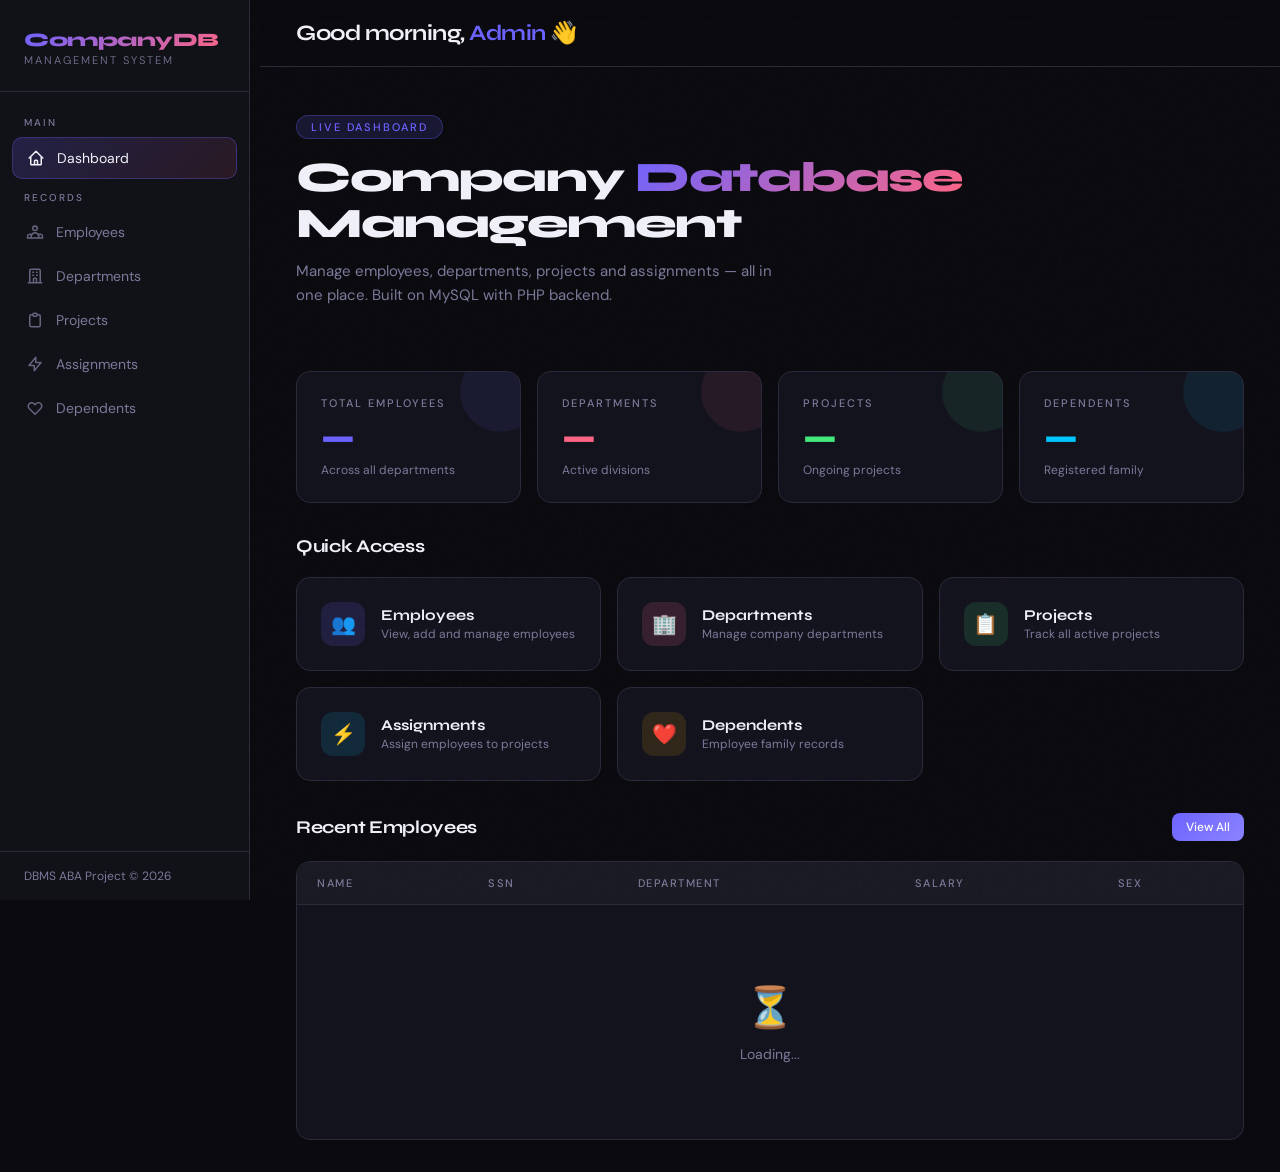
<file: index.html>
<!DOCTYPE html>
<html lang="en">
<head>
  <meta charset="UTF-8"/>
  <meta name="viewport" content="width=device-width, initial-scale=1.0"/>
  <title>CompanyDB — Dashboard</title>
  <link rel="stylesheet" href="style.css"/>
</head>
<body>

<!-- SIDEBAR -->
<aside class="sidebar">
  <div class="sidebar-logo">
    <h1>CompanyDB</h1>
    <span>Management System</span>
  </div>
  <nav class="sidebar-nav">
    <div class="nav-label">Main</div>
    <a href="index.html" class="nav-link active">
      <svg class="icon" fill="none" stroke="currentColor" viewBox="0 0 24 24"><path stroke-linecap="round" stroke-linejoin="round" stroke-width="2" d="M3 12l2-2m0 0l7-7 7 7M5 10v10a1 1 0 001 1h3m10-11l2 2m-2-2v10a1 1 0 01-1 1h-3m-6 0a1 1 0 001-1v-4a1 1 0 011-1h2a1 1 0 011 1v4a1 1 0 001 1m-6 0h6"/></svg>
      Dashboard
    </a>
    <div class="nav-label">Records</div>
    <a href="employees.html" class="nav-link">
      <svg class="icon" fill="none" stroke="currentColor" viewBox="0 0 24 24"><path stroke-linecap="round" stroke-linejoin="round" stroke-width="2" d="M17 20h5v-2a3 3 0 00-5.356-1.857M17 20H7m10 0v-2c0-.656-.126-1.283-.356-1.857M7 20H2v-2a3 3 0 015.356-1.857M7 20v-2c0-.656.126-1.283.356-1.857m0 0a5.002 5.002 0 019.288 0M15 7a3 3 0 11-6 0 3 3 0 016 0z"/></svg>
      Employees
    </a>
    <a href="departments.html" class="nav-link">
      <svg class="icon" fill="none" stroke="currentColor" viewBox="0 0 24 24"><path stroke-linecap="round" stroke-linejoin="round" stroke-width="2" d="M19 21V5a2 2 0 00-2-2H7a2 2 0 00-2 2v16m14 0h2m-2 0h-5m-9 0H3m2 0h5M9 7h1m-1 4h1m4-4h1m-1 4h1m-5 10v-5a1 1 0 011-1h2a1 1 0 011 1v5m-4 0h4"/></svg>
      Departments
    </a>
    <a href="projects.html" class="nav-link">
      <svg class="icon" fill="none" stroke="currentColor" viewBox="0 0 24 24"><path stroke-linecap="round" stroke-linejoin="round" stroke-width="2" d="M9 5H7a2 2 0 00-2 2v12a2 2 0 002 2h10a2 2 0 002-2V7a2 2 0 00-2-2h-2M9 5a2 2 0 002 2h2a2 2 0 002-2M9 5a2 2 0 012-2h2a2 2 0 012 2"/></svg>
      Projects
    </a>
    <a href="works_on.html" class="nav-link">
      <svg class="icon" fill="none" stroke="currentColor" viewBox="0 0 24 24"><path stroke-linecap="round" stroke-linejoin="round" stroke-width="2" d="M13 10V3L4 14h7v7l9-11h-7z"/></svg>
      Assignments
    </a>
    <a href="dependents.html" class="nav-link">
      <svg class="icon" fill="none" stroke="currentColor" viewBox="0 0 24 24"><path stroke-linecap="round" stroke-linejoin="round" stroke-width="2" d="M4.318 6.318a4.5 4.5 0 000 6.364L12 20.364l7.682-7.682a4.5 4.5 0 00-6.364-6.364L12 7.636l-1.318-1.318a4.5 4.5 0 00-6.364 0z"/></svg>
      Dependents
    </a>
  </nav>
  <div class="sidebar-footer">DBMS ABA Project &copy; 2026</div>
</aside>

<!-- MAIN -->
<main class="main">
  <div class="topbar">
    <div class="topbar-title">Good morning, <span>Admin</span> 👋</div>
  </div>

  <div class="hero">
    <div class="hero-tag">Live Dashboard</div>
    <h2>Company <span>Database</span><br/>Management</h2>
    <p>Manage employees, departments, projects and assignments — all in one place. Built on MySQL with PHP backend.</p>
  </div>

  <div class="content">
    <!-- STATS -->
    <div class="stats-grid">
      <div class="stat-card purple fade-up">
        <div class="stat-label">Total Employees</div>
        <div class="stat-value" id="stat-emp">—</div>
        <div class="stat-sub">Across all departments</div>
      </div>
      <div class="stat-card pink fade-up">
        <div class="stat-label">Departments</div>
        <div class="stat-value" id="stat-dept">—</div>
        <div class="stat-sub">Active divisions</div>
      </div>
      <div class="stat-card green fade-up">
        <div class="stat-label">Projects</div>
        <div class="stat-value" id="stat-proj">—</div>
        <div class="stat-sub">Ongoing projects</div>
      </div>
      <div class="stat-card blue fade-up">
        <div class="stat-label">Dependents</div>
        <div class="stat-value" id="stat-dep">—</div>
        <div class="stat-sub">Registered family</div>
      </div>
    </div>

    <!-- QUICK LINKS -->
    <div class="section-header">
      <div class="section-title">Quick Access</div>
    </div>
    <div class="quick-links">
      <a href="employees.html" class="quick-card">
        <div class="quick-icon purple">👥</div>
        <div>
          <h3>Employees</h3>
          <p>View, add and manage employees</p>
        </div>
      </a>
      <a href="departments.html" class="quick-card">
        <div class="quick-icon pink">🏢</div>
        <div>
          <h3>Departments</h3>
          <p>Manage company departments</p>
        </div>
      </a>
      <a href="projects.html" class="quick-card">
        <div class="quick-icon green">📋</div>
        <div>
          <h3>Projects</h3>
          <p>Track all active projects</p>
        </div>
      </a>
      <a href="works_on.html" class="quick-card">
        <div class="quick-icon blue">⚡</div>
        <div>
          <h3>Assignments</h3>
          <p>Assign employees to projects</p>
        </div>
      </a>
      <a href="dependents.html" class="quick-card">
        <div class="quick-icon amber">❤️</div>
        <div>
          <h3>Dependents</h3>
          <p>Employee family records</p>
        </div>
      </a>
    </div>

    <!-- RECENT EMPLOYEES TABLE -->
    <div class="section-header">
      <div class="section-title">Recent Employees</div>
      <a href="employees.html" class="btn btn-primary btn-sm">View All</a>
    </div>
    <div class="table-wrap">
      <table>
        <thead>
          <tr>
            <th>Name</th>
            <th>SSN</th>
            <th>Department</th>
            <th>Salary</th>
            <th>Sex</th>
          </tr>
        </thead>
        <tbody id="recent-table">
          <tr><td colspan="5"><div class="empty"><div class="empty-icon">⏳</div><p>Loading...</p></div></td></tr>
        </tbody>
      </table>
    </div>

  </div>
</main>

<script>
const API = 'api/';

async function loadStats() {
  try {
    const [emps, depts, projs, deps] = await Promise.all([
      fetch(API + 'employees.php?action=get_all').then(r => r.json()),
      fetch(API + 'departments.php?action=get_all').then(r => r.json()),
      fetch(API + 'projects.php?action=get_all').then(r => r.json()),
      fetch(API + 'dependents.php?action=get_all').then(r => r.json())
    ]);
    document.getElementById('stat-emp').textContent  = emps.length;
    document.getElementById('stat-dept').textContent = depts.length;
    document.getElementById('stat-proj').textContent = projs.length;
    document.getElementById('stat-dep').textContent  = deps.length;

    const tbody = document.getElementById('recent-table');
    if (emps.length === 0) {
      tbody.innerHTML = `<tr><td colspan="5"><div class="empty"><div class="empty-icon">📭</div><p>No employees found</p></div></td></tr>`;
      return;
    }
    tbody.innerHTML = emps.slice(0,5).map(e => `
      <tr>
        <td><strong>${e.fname} ${e.minit ? e.minit+'.' : ''} ${e.lname}</strong></td>
        <td><span class="badge badge-purple">${e.ssn}</span></td>
        <td>${e.dept_name || '—'}</td>
        <td>$${Number(e.salary).toLocaleString()}</td>
        <td>${e.sex === 'M' ? '♂ Male' : '♀ Female'}</td>
      </tr>
    `).join('');
  } catch(err) {
    console.error(err);
  }
}

loadStats();
</script>
</body>
</html>
</file>
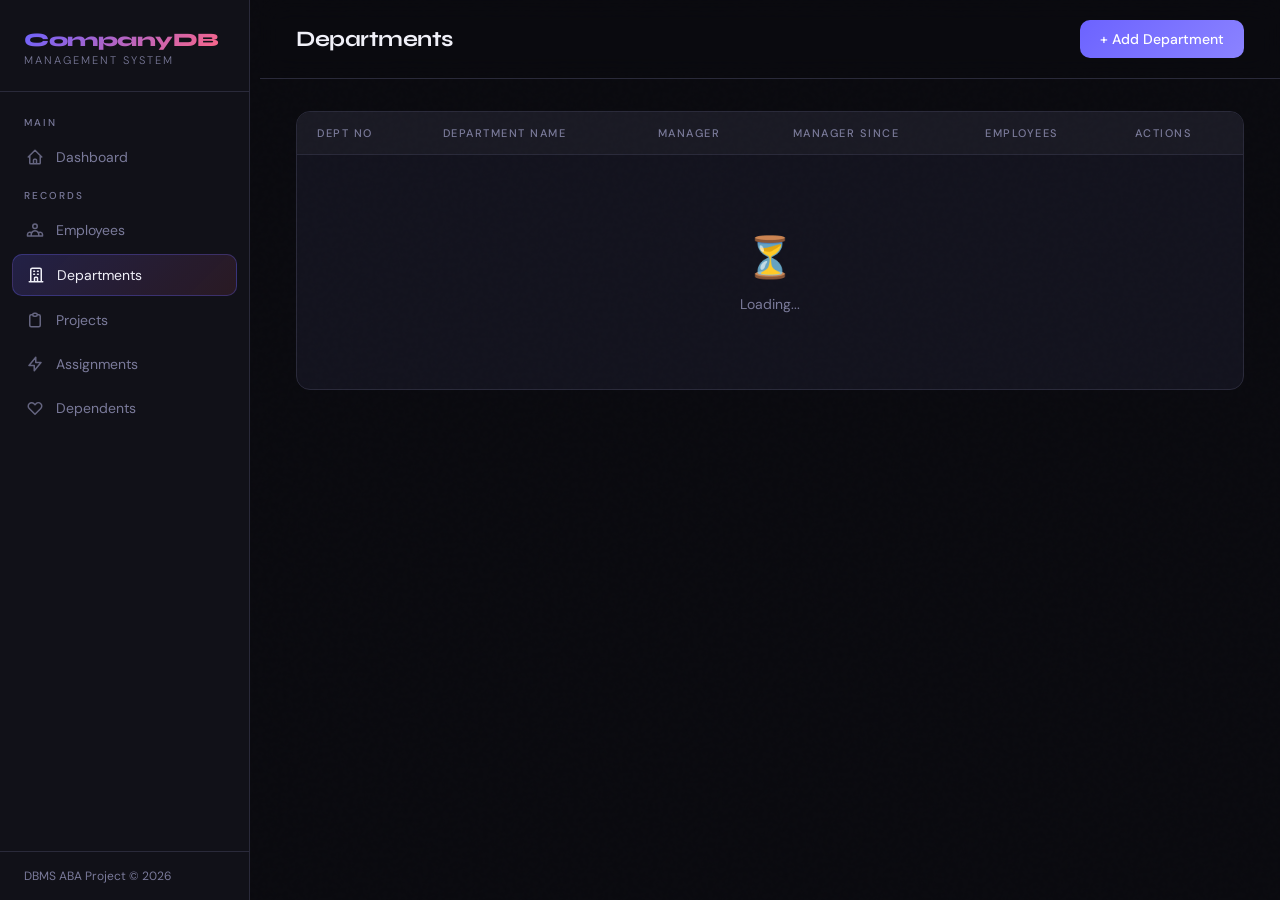
<file: departments.html>
<!DOCTYPE html>
<html lang="en">
<head>
  <meta charset="UTF-8"/>
  <meta name="viewport" content="width=device-width, initial-scale=1.0"/>
  <title>CompanyDB — Departments</title>
  <link rel="stylesheet" href="style.css"/>
</head>
<body>
<aside class="sidebar">
  <div class="sidebar-logo"><h1>CompanyDB</h1><span>Management System</span></div>
  <nav class="sidebar-nav">
    <div class="nav-label">Main</div>
    <a href="index.html" class="nav-link"><svg class="icon" fill="none" stroke="currentColor" viewBox="0 0 24 24"><path stroke-linecap="round" stroke-linejoin="round" stroke-width="2" d="M3 12l2-2m0 0l7-7 7 7M5 10v10a1 1 0 001 1h3m10-11l2 2m-2-2v10a1 1 0 01-1 1h-3m-6 0a1 1 0 001-1v-4a1 1 0 011-1h2a1 1 0 011 1v4a1 1 0 001 1m-6 0h6"/></svg>Dashboard</a>
    <div class="nav-label">Records</div>
    <a href="employees.html" class="nav-link"><svg class="icon" fill="none" stroke="currentColor" viewBox="0 0 24 24"><path stroke-linecap="round" stroke-linejoin="round" stroke-width="2" d="M17 20h5v-2a3 3 0 00-5.356-1.857M17 20H7m10 0v-2c0-.656-.126-1.283-.356-1.857M7 20H2v-2a3 3 0 015.356-1.857M7 20v-2c0-.656.126-1.283.356-1.857m0 0a5.002 5.002 0 019.288 0M15 7a3 3 0 11-6 0 3 3 0 016 0z"/></svg>Employees</a>
    <a href="departments.html" class="nav-link active"><svg class="icon" fill="none" stroke="currentColor" viewBox="0 0 24 24"><path stroke-linecap="round" stroke-linejoin="round" stroke-width="2" d="M19 21V5a2 2 0 00-2-2H7a2 2 0 00-2 2v16m14 0h2m-2 0h-5m-9 0H3m2 0h5M9 7h1m-1 4h1m4-4h1m-1 4h1m-5 10v-5a1 1 0 011-1h2a1 1 0 011 1v5m-4 0h4"/></svg>Departments</a>
    <a href="projects.html" class="nav-link"><svg class="icon" fill="none" stroke="currentColor" viewBox="0 0 24 24"><path stroke-linecap="round" stroke-linejoin="round" stroke-width="2" d="M9 5H7a2 2 0 00-2 2v12a2 2 0 002 2h10a2 2 0 002-2V7a2 2 0 00-2-2h-2M9 5a2 2 0 002 2h2a2 2 0 002-2M9 5a2 2 0 012-2h2a2 2 0 012 2"/></svg>Projects</a>
    <a href="works_on.html" class="nav-link"><svg class="icon" fill="none" stroke="currentColor" viewBox="0 0 24 24"><path stroke-linecap="round" stroke-linejoin="round" stroke-width="2" d="M13 10V3L4 14h7v7l9-11h-7z"/></svg>Assignments</a>
    <a href="dependents.html" class="nav-link"><svg class="icon" fill="none" stroke="currentColor" viewBox="0 0 24 24"><path stroke-linecap="round" stroke-linejoin="round" stroke-width="2" d="M4.318 6.318a4.5 4.5 0 000 6.364L12 20.364l7.682-7.682a4.5 4.5 0 00-6.364-6.364L12 7.636l-1.318-1.318a4.5 4.5 0 00-6.364 0z"/></svg>Dependents</a>
  </nav>
  <div class="sidebar-footer">DBMS ABA Project &copy; 2026</div>
</aside>

<main class="main">
  <div class="topbar">
    <div class="topbar-title">Departments</div>
    <div class="topbar-actions">
      <button class="btn btn-primary" onclick="openAddModal()">+ Add Department</button>
    </div>
  </div>
  <div class="content">
    <div class="table-wrap">
      <table>
        <thead>
          <tr>
            <th>Dept No</th>
            <th>Department Name</th>
            <th>Manager</th>
            <th>Manager Since</th>
            <th>Employees</th>
            <th>Actions</th>
          </tr>
        </thead>
        <tbody id="dept-table">
          <tr><td colspan="6"><div class="empty"><div class="empty-icon">⏳</div><p>Loading...</p></div></td></tr>
        </tbody>
      </table>
    </div>
  </div>
</main>

<!-- ADD/EDIT DEPARTMENT MODAL -->
<div class="modal-overlay" id="modal">
  <div class="modal">
    <div class="modal-title" id="modal-title">Add Department</div>
    <button class="modal-close" onclick="closeModal()">✕</button>
    <div class="form-grid">
      <input type="hidden" id="f-mode" value="add"/>
      <div class="form-group">
        <label>Dept Number</label>
        <input type="number" id="f-number" placeholder="3"/>
      </div>
      <div class="form-group">
        <label>Department Name</label>
        <input type="text" id="f-name" placeholder="Research"/>
      </div>
      <div class="form-group">
        <label>Manager SSN</label>
        <input type="text" id="f-manager" placeholder="333445555"/>
      </div>
      <div class="form-group">
        <label>Manager Start Date</label>
        <input type="date" id="f-start"/>
      </div>
    </div>
    <div class="form-actions">
      <button class="btn btn-cancel" onclick="closeModal()">Cancel</button>
      <button class="btn btn-primary" onclick="saveDept()">Save Department</button>
    </div>
  </div>
</div>

<!-- VIEW EMPLOYEES IN DEPARTMENT MODAL -->
<div class="modal-overlay" id="emp-modal">
  <div class="modal" style="max-width:700px">
    <div class="modal-title" id="emp-modal-title">Employees</div>
    <button class="modal-close" onclick="closeEmpModal()">✕</button>

    <div id="dept-info-strip" style="
      background: var(--bg3);
      border: 1px solid var(--border);
      border-radius: 10px;
      padding: 14px 18px;
      margin-bottom: 20px;
      display: flex;
      gap: 32px;
      flex-wrap: wrap;
    "></div>

    <div class="table-wrap" style="max-height:360px; overflow-y:auto">
      <table>
        <thead>
          <tr>
            <th>Name</th>
            <th>SSN</th>
            <th>Salary</th>
            <th>Sex</th>
            <th>Supervisor SSN</th>
          </tr>
        </thead>
        <tbody id="dept-emp-list"></tbody>
      </table>
    </div>

    <div style="margin-top:16px; text-align:right">
      <button class="btn btn-cancel" onclick="closeEmpModal()">Close</button>
    </div>
  </div>
</div>

<div class="toast" id="toast"></div>

<style>
.info-item { display:flex; flex-direction:column; gap:3px; }
.info-label { font-size:10px; letter-spacing:1.5px; text-transform:uppercase; color:var(--muted); }
.info-value { font-size:14px; font-weight:500; color:var(--text); }
</style>

<script>
const API     = 'api/departments.php';
const EMP_API = 'api/employees.php';
let allDepts = [];
let allEmployees = [];

async function loadAll() {
  const [dRes, eRes] = await Promise.all([
    fetch(API     + '?action=get_all'),
    fetch(EMP_API + '?action=get_all')
  ]);
  allDepts     = await dRes.json();
  allEmployees = await eRes.json();
  renderDepts();
}

function renderDepts() {
  const tbody = document.getElementById('dept-table');
  if (!allDepts.length) {
    tbody.innerHTML = `<tr><td colspan="6"><div class="empty"><div class="empty-icon">📭</div><p>No departments found</p></div></td></tr>`;
    return;
  }
  tbody.innerHTML = allDepts.map(d => `
    <tr>
      <td><span class="badge badge-purple">#${d.dept_number}</span></td>
      <td><strong>${d.dept_name}</strong></td>
      <td>${d.fname ? d.fname + ' ' + d.lname : '—'}</td>
      <td>${d.manager_start || '—'}</td>
      <td>
        <span class="badge badge-green"
          style="cursor:pointer"
          title="Click to view employees"
          onclick="viewEmployees(${d.dept_number})">
          👥 ${d.total_employees} employees
        </span>
      </td>
      <td style="display:flex;gap:8px">
        <button class="btn btn-edit btn-sm"   onclick='editDept(${JSON.stringify(d)})'>Edit</button>
        <button class="btn btn-danger btn-sm" onclick="deleteDept('${d.dept_number}')">Delete</button>
      </td>
    </tr>
  `).join('');
}

/* ── VIEW EMPLOYEES ── */
function viewEmployees(deptNum) {
  const dept = allDepts.find(d => d.dept_number == deptNum);
  const emps = allEmployees.filter(e => e.dept_number == deptNum);

  document.getElementById('emp-modal-title').textContent =
    `${dept.dept_name} — ${emps.length} Employee${emps.length !== 1 ? 's' : ''}`;

  document.getElementById('dept-info-strip').innerHTML = `
    <div class="info-item">
      <span class="info-label">Department</span>
      <span class="info-value">${dept.dept_name}</span>
    </div>
    <div class="info-item">
      <span class="info-label">Dept Number</span>
      <span class="info-value">#${dept.dept_number}</span>
    </div>
    <div class="info-item">
      <span class="info-label">Manager</span>
      <span class="info-value">${dept.fname ? dept.fname + ' ' + dept.lname : 'Not assigned'}</span>
    </div>
    <div class="info-item">
      <span class="info-label">Manager Since</span>
      <span class="info-value">${dept.manager_start || '—'}</span>
    </div>
    <div class="info-item">
      <span class="info-label">Total Employees</span>
      <span class="info-value" style="color:var(--accent3); font-family:'Syne',sans-serif; font-size:20px; font-weight:800">${emps.length}</span>
    </div>
  `;

  const tbody = document.getElementById('dept-emp-list');
  if (!emps.length) {
    tbody.innerHTML = `<tr><td colspan="5"><div class="empty"><div class="empty-icon">👤</div><p>No employees in this department yet</p></div></td></tr>`;
  } else {
    tbody.innerHTML = emps.map(e => `
      <tr>
        <td><strong>${e.fname} ${e.minit ? e.minit+'.' : ''} ${e.lname}</strong></td>
        <td><span class="badge badge-purple">${e.ssn}</span></td>
        <td><span class="badge badge-green">$${Number(e.salary).toLocaleString()}</span></td>
        <td>${e.sex === 'M' ? '♂ Male' : '♀ Female'}</td>
        <td>${e.supervisor_ssn || '—'}</td>
      </tr>
    `).join('');
  }

  document.getElementById('emp-modal').classList.add('open');
}

function closeEmpModal() {
  document.getElementById('emp-modal').classList.remove('open');
}

/* ── ADD / EDIT ── */
function openAddModal() {
  document.getElementById('modal-title').textContent = 'Add Department';
  document.getElementById('f-mode').value = 'add';
  document.getElementById('f-number').value = '';
  document.getElementById('f-number').disabled = false;
  document.getElementById('f-name').value = '';
  document.getElementById('f-manager').value = '';
  document.getElementById('f-start').value = '';
  document.getElementById('modal').classList.add('open');
}

function editDept(d) {
  document.getElementById('modal-title').textContent = 'Edit Department';
  document.getElementById('f-mode').value = 'edit';
  document.getElementById('f-number').value = d.dept_number;
  document.getElementById('f-number').disabled = true;
  document.getElementById('f-name').value = d.dept_name;
  document.getElementById('f-manager').value = d.manager_ssn || '';
  document.getElementById('f-start').value = d.manager_start || '';
  document.getElementById('modal').classList.add('open');
}

function closeModal() {
  document.getElementById('modal').classList.remove('open');
}

async function saveDept() {
  const mode = document.getElementById('f-mode').value;
  const fd = new FormData();
  fd.append('dept_number',   document.getElementById('f-number').value);
  fd.append('dept_name',     document.getElementById('f-name').value);
  fd.append('manager_ssn',   document.getElementById('f-manager').value);
  fd.append('manager_start', document.getElementById('f-start').value);
  const action = mode === 'add' ? 'add' : 'update';
  const res  = await fetch(API + '?action=' + action, { method: 'POST', body: fd });
  const data = await res.json();
  closeModal();
  showToast(data.status === 'success' ? '✅ ' + data.message : '❌ ' + data.message, data.status);
  loadAll();
}

async function deleteDept(num) {
  if (!confirm('Delete this department?')) return;
  const res  = await fetch(API + '?action=delete&dept_number=' + num);
  const data = await res.json();
  showToast(data.status === 'success' ? '✅ ' + data.message : '❌ ' + data.message, data.status);
  loadAll();
}

function showToast(msg, type = 'success') {
  const t = document.getElementById('toast');
  t.textContent = msg;
  t.className = 'toast ' + type + ' show';
  setTimeout(() => t.className = 'toast', 3000);
}

loadAll();
</script>
</body>
</html>
</file>
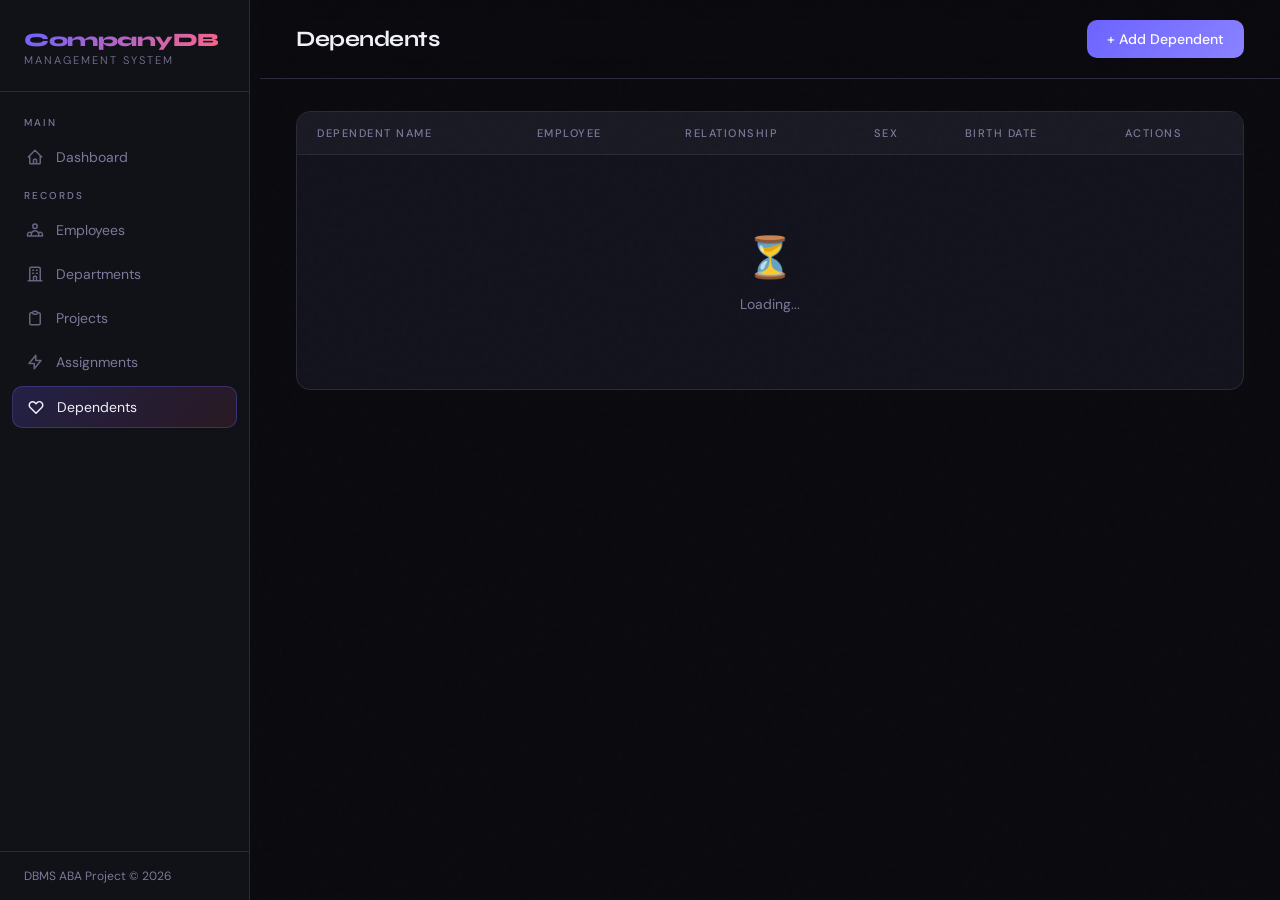
<file: dependents.html>
<!DOCTYPE html>
<html lang="en">
<head>
  <meta charset="UTF-8"/>
  <meta name="viewport" content="width=device-width, initial-scale=1.0"/>
  <title>CompanyDB — Dependents</title>
  <link rel="stylesheet" href="style.css"/>
</head>
<body>
<aside class="sidebar">
  <div class="sidebar-logo"><h1>CompanyDB</h1><span>Management System</span></div>
  <nav class="sidebar-nav">
    <div class="nav-label">Main</div>
    <a href="index.html" class="nav-link"><svg class="icon" fill="none" stroke="currentColor" viewBox="0 0 24 24"><path stroke-linecap="round" stroke-linejoin="round" stroke-width="2" d="M3 12l2-2m0 0l7-7 7 7M5 10v10a1 1 0 001 1h3m10-11l2 2m-2-2v10a1 1 0 01-1 1h-3m-6 0a1 1 0 001-1v-4a1 1 0 011-1h2a1 1 0 011 1v4a1 1 0 001 1m-6 0h6"/></svg>Dashboard</a>
    <div class="nav-label">Records</div>
    <a href="employees.html" class="nav-link"><svg class="icon" fill="none" stroke="currentColor" viewBox="0 0 24 24"><path stroke-linecap="round" stroke-linejoin="round" stroke-width="2" d="M17 20h5v-2a3 3 0 00-5.356-1.857M17 20H7m10 0v-2c0-.656-.126-1.283-.356-1.857M7 20H2v-2a3 3 0 015.356-1.857M7 20v-2c0-.656.126-1.283.356-1.857m0 0a5.002 5.002 0 019.288 0M15 7a3 3 0 11-6 0 3 3 0 016 0z"/></svg>Employees</a>
    <a href="departments.html" class="nav-link"><svg class="icon" fill="none" stroke="currentColor" viewBox="0 0 24 24"><path stroke-linecap="round" stroke-linejoin="round" stroke-width="2" d="M19 21V5a2 2 0 00-2-2H7a2 2 0 00-2 2v16m14 0h2m-2 0h-5m-9 0H3m2 0h5M9 7h1m-1 4h1m4-4h1m-1 4h1m-5 10v-5a1 1 0 011-1h2a1 1 0 011 1v5m-4 0h4"/></svg>Departments</a>
    <a href="projects.html" class="nav-link"><svg class="icon" fill="none" stroke="currentColor" viewBox="0 0 24 24"><path stroke-linecap="round" stroke-linejoin="round" stroke-width="2" d="M9 5H7a2 2 0 00-2 2v12a2 2 0 002 2h10a2 2 0 002-2V7a2 2 0 00-2-2h-2M9 5a2 2 0 002 2h2a2 2 0 002-2M9 5a2 2 0 012-2h2a2 2 0 012 2"/></svg>Projects</a>
    <a href="works_on.html" class="nav-link"><svg class="icon" fill="none" stroke="currentColor" viewBox="0 0 24 24"><path stroke-linecap="round" stroke-linejoin="round" stroke-width="2" d="M13 10V3L4 14h7v7l9-11h-7z"/></svg>Assignments</a>
    <a href="dependents.html" class="nav-link active"><svg class="icon" fill="none" stroke="currentColor" viewBox="0 0 24 24"><path stroke-linecap="round" stroke-linejoin="round" stroke-width="2" d="M4.318 6.318a4.5 4.5 0 000 6.364L12 20.364l7.682-7.682a4.5 4.5 0 00-6.364-6.364L12 7.636l-1.318-1.318a4.5 4.5 0 00-6.364 0z"/></svg>Dependents</a>
  </nav>
  <div class="sidebar-footer">DBMS ABA Project &copy; 2026</div>
</aside>

<main class="main">
  <div class="topbar">
    <div class="topbar-title">Dependents</div>
    <div class="topbar-actions">
      <button class="btn btn-primary" onclick="openModal()">+ Add Dependent</button>
    </div>
  </div>
  <div class="content">
    <div class="table-wrap">
      <table>
        <thead>
          <tr><th>Dependent Name</th><th>Employee</th><th>Relationship</th><th>Sex</th><th>Birth Date</th><th>Actions</th></tr>
        </thead>
        <tbody id="dep-table">
          <tr><td colspan="6"><div class="empty"><div class="empty-icon">⏳</div><p>Loading...</p></div></td></tr>
        </tbody>
      </table>
    </div>
  </div>
</main>

<div class="modal-overlay" id="modal">
  <div class="modal">
    <div class="modal-title">Add Dependent</div>
    <button class="modal-close" onclick="closeModal()">✕</button>
    <div class="form-grid">
      <div class="form-group full">
        <label>Employee</label>
        <select id="f-emp"></select>
      </div>
      <div class="form-group">
        <label>Dependent Name</label>
        <input type="text" id="f-name" placeholder="Alice"/>
      </div>
      <div class="form-group">
        <label>Relationship</label>
        <select id="f-rel">
          <option value="Daughter">Daughter</option>
          <option value="Son">Son</option>
          <option value="Spouse">Spouse</option>
          <option value="Parent">Parent</option>
          <option value="Sibling">Sibling</option>
        </select>
      </div>
      <div class="form-group">
        <label>Sex</label>
        <select id="f-sex">
          <option value="M">Male</option>
          <option value="F">Female</option>
        </select>
      </div>
      <div class="form-group">
        <label>Birth Date</label>
        <input type="date" id="f-bdate"/>
      </div>
    </div>
    <div class="form-actions">
      <button class="btn btn-cancel" onclick="closeModal()">Cancel</button>
      <button class="btn btn-primary" onclick="saveDependent()">Save Dependent</button>
    </div>
  </div>
</div>
<div class="toast" id="toast"></div>

<script>
const API     = 'api/dependents.php';
const EMP_API = 'api/employees.php';

async function loadEmployees() {
  const res = await fetch(EMP_API + '?action=get_all');
  const emps = await res.json();
  document.getElementById('f-emp').innerHTML = emps.map(e => `<option value="${e.ssn}">${e.fname} ${e.lname} (${e.ssn})</option>`).join('');
}

async function loadDependents() {
  const res = await fetch(API + '?action=get_all');
  const data = await res.json();
  const tbody = document.getElementById('dep-table');
  if (!data.length) {
    tbody.innerHTML = `<tr><td colspan="6"><div class="empty"><div class="empty-icon">📭</div><p>No dependents found</p></div></td></tr>`;
    return;
  }
  tbody.innerHTML = data.map(d => `
    <tr>
      <td><strong>${d.dep_name}</strong></td>
      <td>${d.fname} ${d.lname}</td>
      <td><span class="badge badge-pink">${d.relationship}</span></td>
      <td>${d.sex === 'M' ? '♂ Male' : '♀ Female'}</td>
      <td>${d.birth_date || '—'}</td>
      <td>
        <button class="btn btn-danger btn-sm" onclick="deleteDependent('${d.emp_ssn}','${d.dep_name}')">Delete</button>
      </td>
    </tr>
  `).join('');
}

function openModal() {
  document.getElementById('f-name').value = '';
  document.getElementById('f-bdate').value = '';
  document.getElementById('modal').classList.add('open');
}

function closeModal() { document.getElementById('modal').classList.remove('open'); }

async function saveDependent() {
  const fd = new FormData();
  fd.append('emp_ssn',      document.getElementById('f-emp').value);
  fd.append('dep_name',     document.getElementById('f-name').value);
  fd.append('sex',          document.getElementById('f-sex').value);
  fd.append('birth_date',   document.getElementById('f-bdate').value);
  fd.append('relationship', document.getElementById('f-rel').value);
  const res = await fetch(API + '?action=add', { method: 'POST', body: fd });
  const data = await res.json();
  closeModal();
  showToast(data.status === 'success' ? '✅ ' + data.message : '❌ ' + data.message, data.status);
  loadDependents();
}

async function deleteDependent(ssn, name) {
  if (!confirm('Delete this dependent?')) return;
  const res = await fetch(`${API}?action=delete&emp_ssn=${ssn}&dep_name=${encodeURIComponent(name)}`);
  const data = await res.json();
  showToast(data.status === 'success' ? '✅ ' + data.message : '❌ ' + data.message, data.status);
  loadDependents();
}

function showToast(msg, type = 'success') {
  const t = document.getElementById('toast');
  t.textContent = msg;
  t.className = 'toast ' + type + ' show';
  setTimeout(() => t.className = 'toast', 3000);
}

loadEmployees();
loadDependents();
</script>
</body>
</html>
</file>
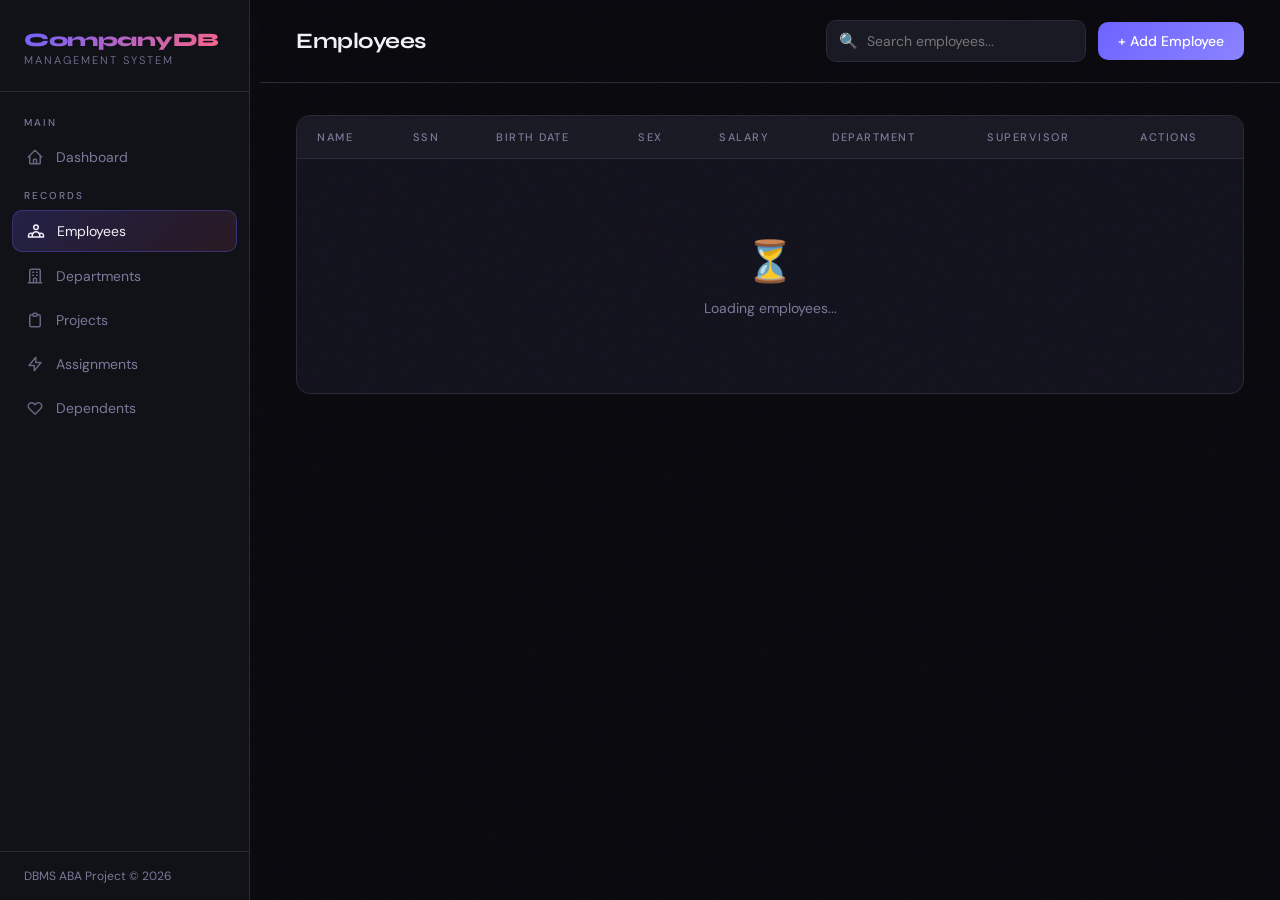
<file: employees.html>
<!DOCTYPE html>
<html lang="en">
<head>
  <meta charset="UTF-8"/>
  <meta name="viewport" content="width=device-width, initial-scale=1.0"/>
  <title>CompanyDB — Employees</title>
  <link rel="stylesheet" href="style.css"/>
</head>
<body>

<aside class="sidebar">
  <div class="sidebar-logo">
    <h1>CompanyDB</h1>
    <span>Management System</span>
  </div>
  <nav class="sidebar-nav">
    <div class="nav-label">Main</div>
    <a href="index.html" class="nav-link">
      <svg class="icon" fill="none" stroke="currentColor" viewBox="0 0 24 24"><path stroke-linecap="round" stroke-linejoin="round" stroke-width="2" d="M3 12l2-2m0 0l7-7 7 7M5 10v10a1 1 0 001 1h3m10-11l2 2m-2-2v10a1 1 0 01-1 1h-3m-6 0a1 1 0 001-1v-4a1 1 0 011-1h2a1 1 0 011 1v4a1 1 0 001 1m-6 0h6"/></svg>
      Dashboard
    </a>
    <div class="nav-label">Records</div>
    <a href="employees.html" class="nav-link active">
      <svg class="icon" fill="none" stroke="currentColor" viewBox="0 0 24 24"><path stroke-linecap="round" stroke-linejoin="round" stroke-width="2" d="M17 20h5v-2a3 3 0 00-5.356-1.857M17 20H7m10 0v-2c0-.656-.126-1.283-.356-1.857M7 20H2v-2a3 3 0 015.356-1.857M7 20v-2c0-.656.126-1.283.356-1.857m0 0a5.002 5.002 0 019.288 0M15 7a3 3 0 11-6 0 3 3 0 016 0z"/></svg>
      Employees
    </a>
    <a href="departments.html" class="nav-link">
      <svg class="icon" fill="none" stroke="currentColor" viewBox="0 0 24 24"><path stroke-linecap="round" stroke-linejoin="round" stroke-width="2" d="M19 21V5a2 2 0 00-2-2H7a2 2 0 00-2 2v16m14 0h2m-2 0h-5m-9 0H3m2 0h5M9 7h1m-1 4h1m4-4h1m-1 4h1m-5 10v-5a1 1 0 011-1h2a1 1 0 011 1v5m-4 0h4"/></svg>
      Departments
    </a>
    <a href="projects.html" class="nav-link">
      <svg class="icon" fill="none" stroke="currentColor" viewBox="0 0 24 24"><path stroke-linecap="round" stroke-linejoin="round" stroke-width="2" d="M9 5H7a2 2 0 00-2 2v12a2 2 0 002 2h10a2 2 0 002-2V7a2 2 0 00-2-2h-2M9 5a2 2 0 002 2h2a2 2 0 002-2M9 5a2 2 0 012-2h2a2 2 0 012 2"/></svg>
      Projects
    </a>
    <a href="works_on.html" class="nav-link">
      <svg class="icon" fill="none" stroke="currentColor" viewBox="0 0 24 24"><path stroke-linecap="round" stroke-linejoin="round" stroke-width="2" d="M13 10V3L4 14h7v7l9-11h-7z"/></svg>
      Assignments
    </a>
    <a href="dependents.html" class="nav-link">
      <svg class="icon" fill="none" stroke="currentColor" viewBox="0 0 24 24"><path stroke-linecap="round" stroke-linejoin="round" stroke-width="2" d="M4.318 6.318a4.5 4.5 0 000 6.364L12 20.364l7.682-7.682a4.5 4.5 0 00-6.364-6.364L12 7.636l-1.318-1.318a4.5 4.5 0 00-6.364 0z"/></svg>
      Dependents
    </a>
  </nav>
  <div class="sidebar-footer">DBMS ABA Project &copy; 2026</div>
</aside>

<main class="main">
  <div class="topbar">
    <div class="topbar-title">Employees</div>
    <div class="topbar-actions">
      <div class="search-bar">
        <span class="search-icon">🔍</span>
        <input type="text" id="search" placeholder="Search employees..." oninput="filterTable()"/>
      </div>
      <button class="btn btn-primary" onclick="openModal()">+ Add Employee</button>
    </div>
  </div>

  <div class="content">
    <div class="table-wrap">
      <table>
        <thead>
          <tr>
            <th>Name</th>
            <th>SSN</th>
            <th>Birth Date</th>
            <th>Sex</th>
            <th>Salary</th>
            <th>Department</th>
            <th>Supervisor</th>
            <th>Actions</th>
          </tr>
        </thead>
        <tbody id="emp-table">
          <tr><td colspan="8"><div class="empty"><div class="empty-icon">⏳</div><p>Loading employees...</p></div></td></tr>
        </tbody>
      </table>
    </div>
  </div>
</main>

<!-- ADD/EDIT MODAL -->
<div class="modal-overlay" id="modal">
  <div class="modal">
    <div class="modal-title" id="modal-title">Add Employee</div>
    <button class="modal-close" onclick="closeModal()">✕</button>
    <div class="form-grid">
      <input type="hidden" id="f-mode" value="add"/>
      <div class="form-group">
        <label>First Name</label>
        <input type="text" id="f-fname" placeholder="John"/>
      </div>
      <div class="form-group">
        <label>Middle Initial</label>
        <input type="text" id="f-minit" placeholder="B" maxlength="1"/>
      </div>
      <div class="form-group">
        <label>Last Name</label>
        <input type="text" id="f-lname" placeholder="Smith"/>
      </div>
      <div class="form-group">
        <label>SSN</label>
        <input type="text" id="f-ssn" placeholder="123456789" maxlength="9"/>
      </div>
      <div class="form-group">
        <label>Birth Date</label>
        <input type="date" id="f-bdate"/>
      </div>
      <div class="form-group">
        <label>Sex</label>
        <select id="f-sex">
          <option value="M">Male</option>
          <option value="F">Female</option>
        </select>
      </div>
      <div class="form-group">
        <label>Salary</label>
        <input type="number" id="f-salary" placeholder="30000"/>
      </div>
      <div class="form-group">
        <label>Department</label>
        <select id="f-dept"></select>
      </div>
      <div class="form-group full">
        <label>Address</label>
        <input type="text" id="f-address" placeholder="731 Fondren, Houston TX"/>
      </div>
      <div class="form-group full">
        <label>Supervisor SSN (optional)</label>
        <input type="text" id="f-supervisor" placeholder="888665555"/>
      </div>
    </div>
    <div class="form-actions">
      <button class="btn btn-cancel" onclick="closeModal()">Cancel</button>
      <button class="btn btn-primary" onclick="saveEmployee()">Save Employee</button>
    </div>
  </div>
</div>

<!-- TOAST -->
<div class="toast" id="toast"></div>

<script>
const API = 'api/employees.php';
const DEPT_API = 'api/departments.php';
let allEmployees = [];

async function loadEmployees() {
  const res = await fetch(API + '?action=get_all');
  allEmployees = await res.json();
  renderTable(allEmployees);
}

function renderTable(data) {
  const tbody = document.getElementById('emp-table');
  if (!data.length) {
    tbody.innerHTML = `<tr><td colspan="8"><div class="empty"><div class="empty-icon">📭</div><p>No employees found</p></div></td></tr>`;
    return;
  }
  tbody.innerHTML = data.map(e => `
    <tr>
      <td><strong>${e.fname} ${e.minit ? e.minit+'.' : ''} ${e.lname}</strong></td>
      <td><span class="badge badge-purple">${e.ssn}</span></td>
      <td>${e.bdate || '—'}</td>
      <td>${e.sex === 'M' ? '♂ Male' : '♀ Female'}</td>
      <td><span class="badge badge-green">$${Number(e.salary).toLocaleString()}</span></td>
      <td>${e.dept_name || '—'}</td>
      <td>${e.supervisor_ssn || '—'}</td>
      <td style="display:flex;gap:8px">
        <button class="btn btn-edit btn-sm" onclick='editEmployee(${JSON.stringify(e)})'>Edit</button>
        <button class="btn btn-danger btn-sm" onclick="deleteEmployee('${e.ssn}')">Delete</button>
      </td>
    </tr>
  `).join('');
}

function filterTable() {
  const q = document.getElementById('search').value.toLowerCase();
  renderTable(allEmployees.filter(e =>
    (e.fname+' '+e.lname).toLowerCase().includes(q) ||
    e.ssn.includes(q) ||
    (e.dept_name || '').toLowerCase().includes(q)
  ));
}

async function loadDepts() {
  const res = await fetch(DEPT_API + '?action=get_all');
  const depts = await res.json();
  const sel = document.getElementById('f-dept');
  sel.innerHTML = depts.map(d => `<option value="${d.dept_number}">${d.dept_name}</option>`).join('');
}

function openModal() {
  document.getElementById('modal-title').textContent = 'Add Employee';
  document.getElementById('f-mode').value = 'add';
  ['fname','minit','lname','ssn','address','supervisor'].forEach(f => document.getElementById('f-'+f).value = '');
  document.getElementById('f-bdate').value = '';
  document.getElementById('f-salary').value = '';
  document.getElementById('f-ssn').disabled = false;
  document.getElementById('modal').classList.add('open');
}

function editEmployee(e) {
  document.getElementById('modal-title').textContent = 'Edit Employee';
  document.getElementById('f-mode').value = 'edit';
  document.getElementById('f-fname').value = e.fname;
  document.getElementById('f-minit').value = e.minit || '';
  document.getElementById('f-lname').value = e.lname;
  document.getElementById('f-ssn').value = e.ssn;
  document.getElementById('f-ssn').disabled = true;
  document.getElementById('f-bdate').value = e.bdate || '';
  document.getElementById('f-sex').value = e.sex || 'M';
  document.getElementById('f-salary').value = e.salary;
  document.getElementById('f-address').value = e.address || '';
  document.getElementById('f-supervisor').value = e.supervisor_ssn || '';
  document.getElementById('modal').classList.add('open');
}

function closeModal() {
  document.getElementById('modal').classList.remove('open');
}

async function saveEmployee() {
  const mode = document.getElementById('f-mode').value;
  const fd = new FormData();
  fd.append('ssn',          document.getElementById('f-ssn').value);
  fd.append('fname',        document.getElementById('f-fname').value);
  fd.append('minit',        document.getElementById('f-minit').value);
  fd.append('lname',        document.getElementById('f-lname').value);
  fd.append('bdate',        document.getElementById('f-bdate').value);
  fd.append('sex',          document.getElementById('f-sex').value);
  fd.append('salary',       document.getElementById('f-salary').value);
  fd.append('address',      document.getElementById('f-address').value);
  fd.append('dept_number',  document.getElementById('f-dept').value);
  fd.append('supervisor_ssn', document.getElementById('f-supervisor').value);

  const action = mode === 'add' ? 'add' : 'update';
  const res = await fetch(API + '?action=' + action, { method: 'POST', body: fd });
  const data = await res.json();
  closeModal();
  showToast(data.status === 'success' ? '✅ ' + data.message : '❌ ' + data.message, data.status);
  loadEmployees();
}

async function deleteEmployee(ssn) {
  if (!confirm('Delete this employee?')) return;
  const res = await fetch(API + '?action=delete&ssn=' + ssn);
  const data = await res.json();
  showToast(data.status === 'success' ? '✅ ' + data.message : '❌ ' + data.message, data.status);
  loadEmployees();
}

function showToast(msg, type = 'success') {
  const t = document.getElementById('toast');
  t.textContent = msg;
  t.className = 'toast ' + type + ' show';
  setTimeout(() => t.className = 'toast', 3000);
}

loadDepts();
loadEmployees();
</script>
</body>
</html>
</file>
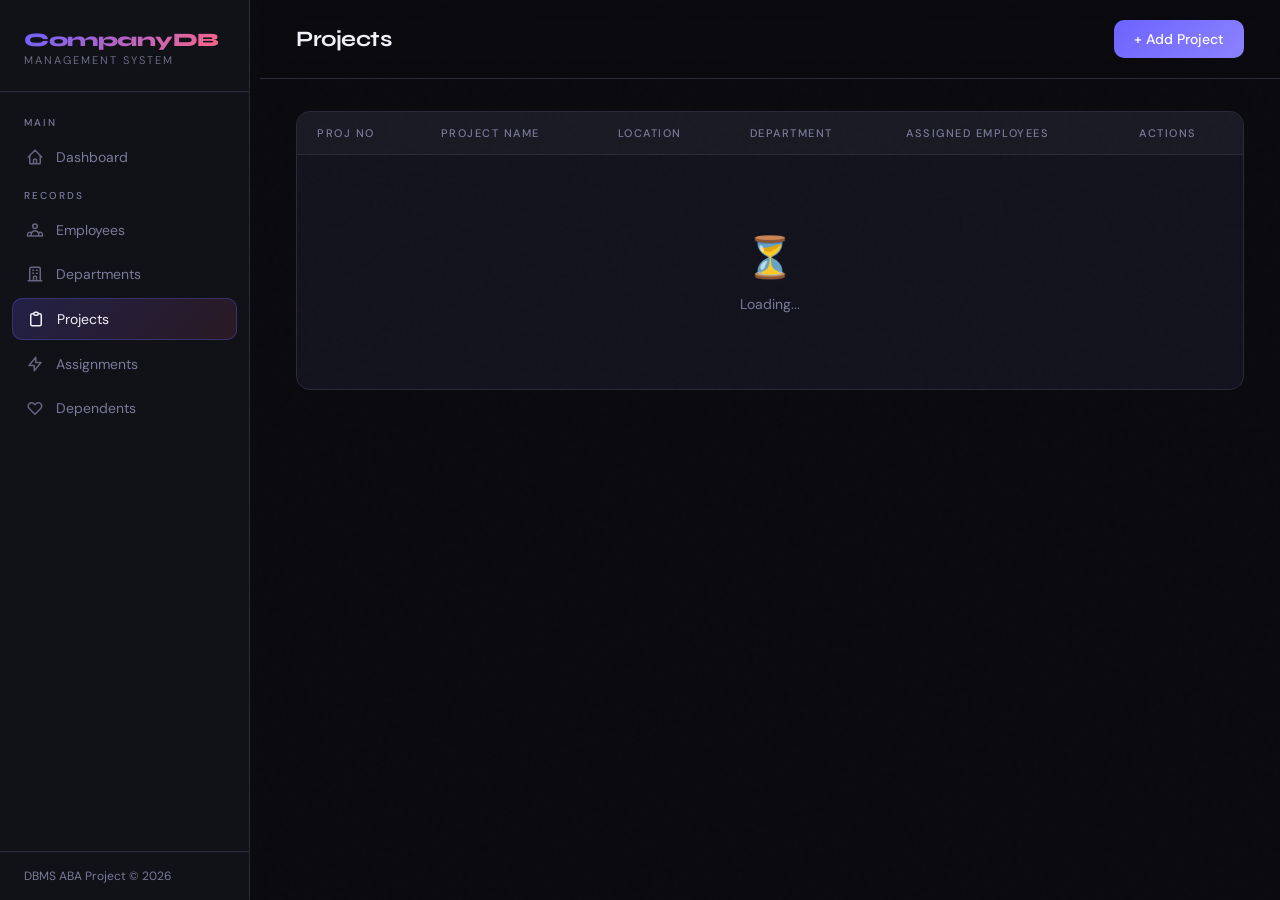
<file: projects.html>
<!DOCTYPE html>
<html lang="en">
<head>
  <meta charset="UTF-8"/>
  <meta name="viewport" content="width=device-width, initial-scale=1.0"/>
  <title>CompanyDB — Projects</title>
  <link rel="stylesheet" href="style.css"/>
</head>
<body>
<aside class="sidebar">
  <div class="sidebar-logo"><h1>CompanyDB</h1><span>Management System</span></div>
  <nav class="sidebar-nav">
    <div class="nav-label">Main</div>
    <a href="index.html" class="nav-link"><svg class="icon" fill="none" stroke="currentColor" viewBox="0 0 24 24"><path stroke-linecap="round" stroke-linejoin="round" stroke-width="2" d="M3 12l2-2m0 0l7-7 7 7M5 10v10a1 1 0 001 1h3m10-11l2 2m-2-2v10a1 1 0 01-1 1h-3m-6 0a1 1 0 001-1v-4a1 1 0 011-1h2a1 1 0 011 1v4a1 1 0 001 1m-6 0h6"/></svg>Dashboard</a>
    <div class="nav-label">Records</div>
    <a href="employees.html" class="nav-link"><svg class="icon" fill="none" stroke="currentColor" viewBox="0 0 24 24"><path stroke-linecap="round" stroke-linejoin="round" stroke-width="2" d="M17 20h5v-2a3 3 0 00-5.356-1.857M17 20H7m10 0v-2c0-.656-.126-1.283-.356-1.857M7 20H2v-2a3 3 0 015.356-1.857M7 20v-2c0-.656.126-1.283.356-1.857m0 0a5.002 5.002 0 019.288 0M15 7a3 3 0 11-6 0 3 3 0 016 0z"/></svg>Employees</a>
    <a href="departments.html" class="nav-link"><svg class="icon" fill="none" stroke="currentColor" viewBox="0 0 24 24"><path stroke-linecap="round" stroke-linejoin="round" stroke-width="2" d="M19 21V5a2 2 0 00-2-2H7a2 2 0 00-2 2v16m14 0h2m-2 0h-5m-9 0H3m2 0h5M9 7h1m-1 4h1m4-4h1m-1 4h1m-5 10v-5a1 1 0 011-1h2a1 1 0 011 1v5m-4 0h4"/></svg>Departments</a>
    <a href="projects.html" class="nav-link active"><svg class="icon" fill="none" stroke="currentColor" viewBox="0 0 24 24"><path stroke-linecap="round" stroke-linejoin="round" stroke-width="2" d="M9 5H7a2 2 0 00-2 2v12a2 2 0 002 2h10a2 2 0 002-2V7a2 2 0 00-2-2h-2M9 5a2 2 0 002 2h2a2 2 0 002-2M9 5a2 2 0 012-2h2a2 2 0 012 2"/></svg>Projects</a>
    <a href="works_on.html" class="nav-link"><svg class="icon" fill="none" stroke="currentColor" viewBox="0 0 24 24"><path stroke-linecap="round" stroke-linejoin="round" stroke-width="2" d="M13 10V3L4 14h7v7l9-11h-7z"/></svg>Assignments</a>
    <a href="dependents.html" class="nav-link"><svg class="icon" fill="none" stroke="currentColor" viewBox="0 0 24 24"><path stroke-linecap="round" stroke-linejoin="round" stroke-width="2" d="M4.318 6.318a4.5 4.5 0 000 6.364L12 20.364l7.682-7.682a4.5 4.5 0 00-6.364-6.364L12 7.636l-1.318-1.318a4.5 4.5 0 00-6.364 0z"/></svg>Dependents</a>
  </nav>
  <div class="sidebar-footer">DBMS ABA Project &copy; 2026</div>
</aside>

<main class="main">
  <div class="topbar">
    <div class="topbar-title">Projects</div>
    <div class="topbar-actions">
      <button class="btn btn-primary" onclick="openModal()">+ Add Project</button>
    </div>
  </div>
  <div class="content">
    <div class="table-wrap">
      <table>
        <thead>
          <tr><th>Proj No</th><th>Project Name</th><th>Location</th><th>Department</th><th>Assigned Employees</th><th>Actions</th></tr>
        </thead>
        <tbody id="proj-table">
          <tr><td colspan="6"><div class="empty"><div class="empty-icon">⏳</div><p>Loading...</p></div></td></tr>
        </tbody>
      </table>
    </div>
  </div>
</main>

<div class="modal-overlay" id="modal">
  <div class="modal">
    <div class="modal-title" id="modal-title">Add Project</div>
    <button class="modal-close" onclick="closeModal()">✕</button>
    <div class="form-grid">
      <input type="hidden" id="f-mode" value="add"/>
      <div class="form-group">
        <label>Project Number</label>
        <input type="number" id="f-number" placeholder="10"/>
      </div>
      <div class="form-group">
        <label>Project Name</label>
        <input type="text" id="f-name" placeholder="ProductX"/>
      </div>
      <div class="form-group">
        <label>Location</label>
        <input type="text" id="f-location" placeholder="Bellaire"/>
      </div>
      <div class="form-group">
        <label>Department</label>
        <select id="f-dept"></select>
      </div>
    </div>
    <div class="form-actions">
      <button class="btn btn-cancel" onclick="closeModal()">Cancel</button>
      <button class="btn btn-primary" onclick="saveProject()">Save Project</button>
    </div>
  </div>
</div>
<div class="toast" id="toast"></div>

<script>
const API = 'api/projects.php';
const DEPT_API = 'api/departments.php';

async function loadDepts() {
  const res = await fetch(DEPT_API + '?action=get_all');
  const depts = await res.json();
  document.getElementById('f-dept').innerHTML = depts.map(d => `<option value="${d.dept_number}">${d.dept_name}</option>`).join('');
}

async function loadProjects() {
  const res = await fetch(API + '?action=get_all');
  const data = await res.json();
  const tbody = document.getElementById('proj-table');
  if (!data.length) {
    tbody.innerHTML = `<tr><td colspan="6"><div class="empty"><div class="empty-icon">📭</div><p>No projects found</p></div></td></tr>`;
    return;
  }
  tbody.innerHTML = data.map(p => `
    <tr>
      <td><span class="badge badge-purple">#${p.proj_number}</span></td>
      <td><strong>${p.proj_name}</strong></td>
      <td>${p.location || '—'}</td>
      <td>${p.dept_name || '—'}</td>
      <td><span class="badge badge-green">${p.total_employees} employees</span></td>
      <td style="display:flex;gap:8px">
        <button class="btn btn-edit btn-sm" onclick='editProject(${JSON.stringify(p)})'>Edit</button>
        <button class="btn btn-danger btn-sm" onclick="deleteProject('${p.proj_number}')">Delete</button>
      </td>
    </tr>
  `).join('');
}

function openModal() {
  document.getElementById('modal-title').textContent = 'Add Project';
  document.getElementById('f-mode').value = 'add';
  document.getElementById('f-number').value = '';
  document.getElementById('f-number').disabled = false;
  document.getElementById('f-name').value = '';
  document.getElementById('f-location').value = '';
  document.getElementById('modal').classList.add('open');
}

function editProject(p) {
  document.getElementById('modal-title').textContent = 'Edit Project';
  document.getElementById('f-mode').value = 'edit';
  document.getElementById('f-number').value = p.proj_number;
  document.getElementById('f-number').disabled = true;
  document.getElementById('f-name').value = p.proj_name;
  document.getElementById('f-location').value = p.location || '';
  document.getElementById('f-dept').value = p.dept_number || '';
  document.getElementById('modal').classList.add('open');
}

function closeModal() { document.getElementById('modal').classList.remove('open'); }

async function saveProject() {
  const mode = document.getElementById('f-mode').value;
  const fd = new FormData();
  fd.append('proj_number', document.getElementById('f-number').value);
  fd.append('proj_name',   document.getElementById('f-name').value);
  fd.append('location',    document.getElementById('f-location').value);
  fd.append('dept_number', document.getElementById('f-dept').value);

  // Validate on client side
  if (!document.getElementById('f-number').value || !document.getElementById('f-name').value) {
    showToast('❌ Project number and name are required.', 'error');
    return;
  }

  const action = mode === 'add' ? 'add' : 'update';
  try {
    const res = await fetch(API + '?action=' + action, { method: 'POST', body: fd });
    const text = await res.text();
    let data;
    try {
      data = JSON.parse(text);
    } catch (e) {
      showToast('❌ Server error. Please try again.', 'error');
      console.error('Non-JSON response:', text);
      return;
    }
    closeModal();
    showToast(data.status === 'success' ? '✅ ' + data.message : '❌ ' + data.message, data.status);
    loadProjects();
  } catch (e) {
    showToast('❌ Network error. Please check your connection.', 'error');
    console.error('Fetch error:', e);
  }
}

async function deleteProject(num) {
  if (!confirm('Delete this project?')) return;
  try {
    const res = await fetch(API + '?action=delete&proj_number=' + num);
    const text = await res.text();
    let data;
    try {
      data = JSON.parse(text);
    } catch (e) {
      showToast('❌ Server error. Please try again.', 'error');
      console.error('Non-JSON response:', text);
      return;
    }
    showToast(data.status === 'success' ? '✅ ' + data.message : '❌ ' + data.message, data.status);
    loadProjects();
  } catch (e) {
    showToast('❌ Network error. Please check your connection.', 'error');
    console.error('Fetch error:', e);
  }
}

function showToast(msg, type = 'success') {
  const t = document.getElementById('toast');
  t.textContent = msg;
  t.className = 'toast ' + type + ' show';
  setTimeout(() => t.className = 'toast', 3000);
}

loadDepts();
loadProjects();
</script>
</body>
</html>
</file>
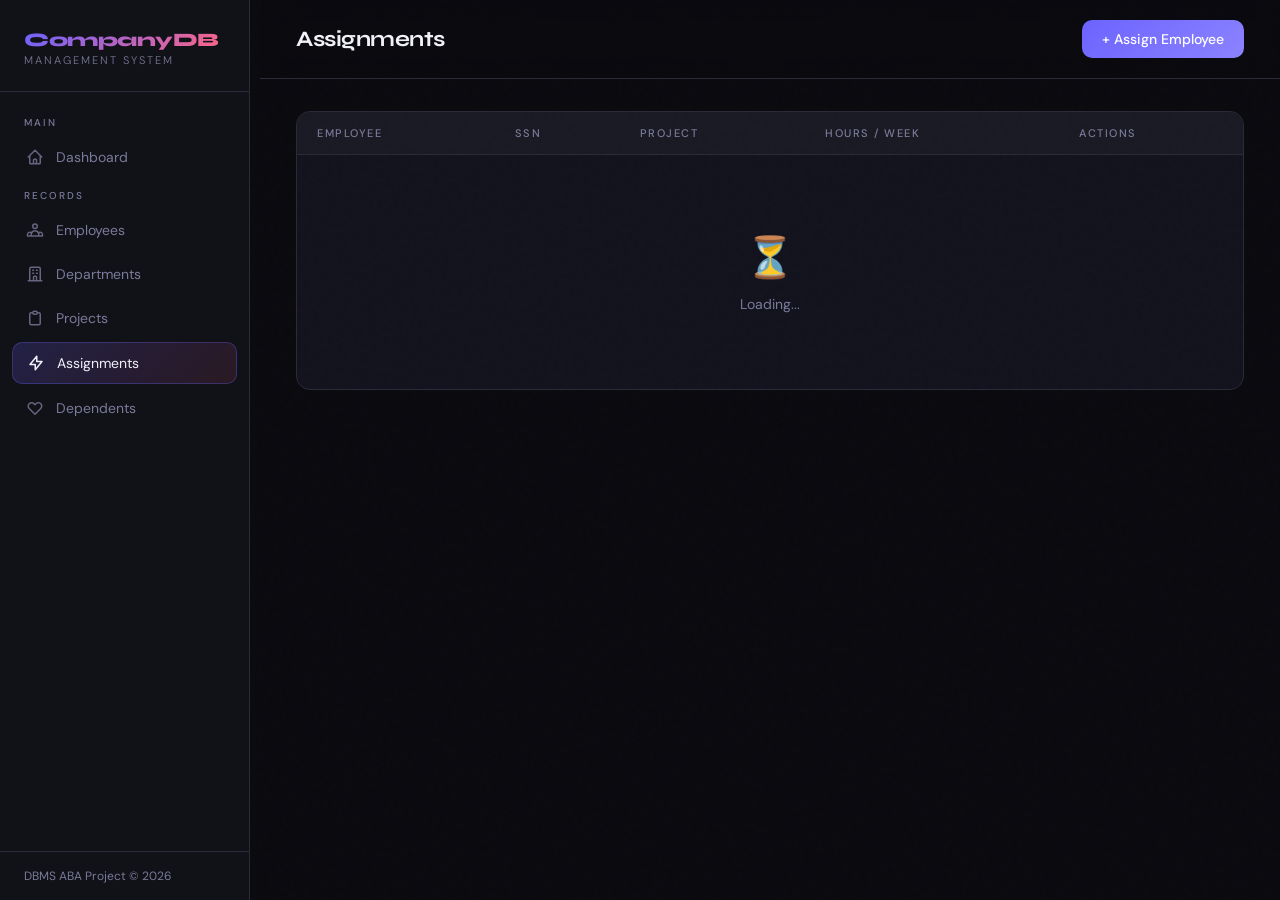
<file: works_on.html>
<!DOCTYPE html>
<html lang="en">
<head>
  <meta charset="UTF-8"/>
  <meta name="viewport" content="width=device-width, initial-scale=1.0"/>
  <title>CompanyDB — Assignments</title>
  <link rel="stylesheet" href="style.css"/>
</head>
<body>
<aside class="sidebar">
  <div class="sidebar-logo"><h1>CompanyDB</h1><span>Management System</span></div>
  <nav class="sidebar-nav">
    <div class="nav-label">Main</div>
    <a href="index.html" class="nav-link"><svg class="icon" fill="none" stroke="currentColor" viewBox="0 0 24 24"><path stroke-linecap="round" stroke-linejoin="round" stroke-width="2" d="M3 12l2-2m0 0l7-7 7 7M5 10v10a1 1 0 001 1h3m10-11l2 2m-2-2v10a1 1 0 01-1 1h-3m-6 0a1 1 0 001-1v-4a1 1 0 011-1h2a1 1 0 011 1v4a1 1 0 001 1m-6 0h6"/></svg>Dashboard</a>
    <div class="nav-label">Records</div>
    <a href="employees.html" class="nav-link"><svg class="icon" fill="none" stroke="currentColor" viewBox="0 0 24 24"><path stroke-linecap="round" stroke-linejoin="round" stroke-width="2" d="M17 20h5v-2a3 3 0 00-5.356-1.857M17 20H7m10 0v-2c0-.656-.126-1.283-.356-1.857M7 20H2v-2a3 3 0 015.356-1.857M7 20v-2c0-.656.126-1.283.356-1.857m0 0a5.002 5.002 0 019.288 0M15 7a3 3 0 11-6 0 3 3 0 016 0z"/></svg>Employees</a>
    <a href="departments.html" class="nav-link"><svg class="icon" fill="none" stroke="currentColor" viewBox="0 0 24 24"><path stroke-linecap="round" stroke-linejoin="round" stroke-width="2" d="M19 21V5a2 2 0 00-2-2H7a2 2 0 00-2 2v16m14 0h2m-2 0h-5m-9 0H3m2 0h5M9 7h1m-1 4h1m4-4h1m-1 4h1m-5 10v-5a1 1 0 011-1h2a1 1 0 011 1v5m-4 0h4"/></svg>Departments</a>
    <a href="projects.html" class="nav-link"><svg class="icon" fill="none" stroke="currentColor" viewBox="0 0 24 24"><path stroke-linecap="round" stroke-linejoin="round" stroke-width="2" d="M9 5H7a2 2 0 00-2 2v12a2 2 0 002 2h10a2 2 0 002-2V7a2 2 0 00-2-2h-2M9 5a2 2 0 002 2h2a2 2 0 002-2M9 5a2 2 0 012-2h2a2 2 0 012 2"/></svg>Projects</a>
    <a href="works_on.html" class="nav-link active"><svg class="icon" fill="none" stroke="currentColor" viewBox="0 0 24 24"><path stroke-linecap="round" stroke-linejoin="round" stroke-width="2" d="M13 10V3L4 14h7v7l9-11h-7z"/></svg>Assignments</a>
    <a href="dependents.html" class="nav-link"><svg class="icon" fill="none" stroke="currentColor" viewBox="0 0 24 24"><path stroke-linecap="round" stroke-linejoin="round" stroke-width="2" d="M4.318 6.318a4.5 4.5 0 000 6.364L12 20.364l7.682-7.682a4.5 4.5 0 00-6.364-6.364L12 7.636l-1.318-1.318a4.5 4.5 0 00-6.364 0z"/></svg>Dependents</a>
  </nav>
  <div class="sidebar-footer">DBMS ABA Project &copy; 2026</div>
</aside>

<main class="main">
  <div class="topbar">
    <div class="topbar-title">Assignments</div>
    <div class="topbar-actions">
      <button class="btn btn-primary" onclick="openModal()">+ Assign Employee</button>
    </div>
  </div>
  <div class="content">
    <div class="table-wrap">
      <table>
        <thead>
          <tr><th>Employee</th><th>SSN</th><th>Project</th><th>Hours / Week</th><th>Actions</th></tr>
        </thead>
        <tbody id="works-table">
          <tr><td colspan="5"><div class="empty"><div class="empty-icon">⏳</div><p>Loading...</p></div></td></tr>
        </tbody>
      </table>
    </div>
  </div>
</main>

<div class="modal-overlay" id="modal">
  <div class="modal">
    <div class="modal-title">Assign Employee to Project</div>
    <button class="modal-close" onclick="closeModal()">✕</button>
    <div class="form-grid">
      <div class="form-group full">
        <label>Employee</label>
        <select id="f-emp"></select>
      </div>
      <div class="form-group full">
        <label>Project</label>
        <select id="f-proj"></select>
      </div>
      <div class="form-group full">
        <label>Hours Per Week</label>
        <input type="number" id="f-hours" placeholder="32.5" step="0.5"/>
      </div>
    </div>
    <div class="form-actions">
      <button class="btn btn-cancel" onclick="closeModal()">Cancel</button>
      <button class="btn btn-primary" onclick="saveAssignment()">Save Assignment</button>
    </div>
  </div>
</div>
<div class="toast" id="toast"></div>

<script>
const API      = 'api/works_on.php';
const EMP_API  = 'api/employees.php';
const PROJ_API = 'api/projects.php';

async function loadDropdowns() {
  const [emps, projs] = await Promise.all([
    fetch(EMP_API + '?action=get_all').then(r => r.json()),
    fetch(PROJ_API + '?action=get_all').then(r => r.json())
  ]);
  document.getElementById('f-emp').innerHTML  = emps.map(e  => `<option value="${e.ssn}">${e.fname} ${e.lname} (${e.ssn})</option>`).join('');
  document.getElementById('f-proj').innerHTML = projs.map(p => `<option value="${p.proj_number}">${p.proj_name}</option>`).join('');
}

async function loadAssignments() {
  const res = await fetch(API + '?action=get_all');
  const data = await res.json();
  const tbody = document.getElementById('works-table');
  if (!data.length) {
    tbody.innerHTML = `<tr><td colspan="5"><div class="empty"><div class="empty-icon">📭</div><p>No assignments found</p></div></td></tr>`;
    return;
  }
  tbody.innerHTML = data.map(w => `
    <tr>
      <td><strong>${w.fname} ${w.lname}</strong></td>
      <td><span class="badge badge-purple">${w.emp_ssn}</span></td>
      <td><span class="badge badge-pink">${w.proj_name}</span></td>
      <td><span class="badge badge-green">${w.hours} hrs</span></td>
      <td>
        <button class="btn btn-danger btn-sm" onclick="deleteAssignment('${w.emp_ssn}','${w.proj_number}')">Remove</button>
      </td>
    </tr>
  `).join('');
}

function openModal() {
  document.getElementById('f-hours').value = '';
  document.getElementById('modal').classList.add('open');
}

function closeModal() { document.getElementById('modal').classList.remove('open'); }

async function saveAssignment() {
  const fd = new FormData();
  fd.append('emp_ssn',     document.getElementById('f-emp').value);
  fd.append('proj_number', document.getElementById('f-proj').value);
  fd.append('hours',       document.getElementById('f-hours').value);
  const res = await fetch(API + '?action=add', { method: 'POST', body: fd });
  const data = await res.json();
  closeModal();
  showToast(data.status === 'success' ? '✅ ' + data.message : '❌ ' + data.message, data.status);
  loadAssignments();
}

async function deleteAssignment(ssn, proj) {
  if (!confirm('Remove this assignment?')) return;
  const res = await fetch(`${API}?action=delete&emp_ssn=${ssn}&proj_number=${proj}`);
  const data = await res.json();
  showToast(data.status === 'success' ? '✅ ' + data.message : '❌ ' + data.message, data.status);
  loadAssignments();
}

function showToast(msg, type = 'success') {
  const t = document.getElementById('toast');
  t.textContent = msg;
  t.className = 'toast ' + type + ' show';
  setTimeout(() => t.className = 'toast', 3000);
}

loadDropdowns();
loadAssignments();
</script>
</body>
</html>
</file>
<file: style.css>
@import url('https://fonts.googleapis.com/css2?family=Syne:wght@400;600;700;800&family=DM+Sans:ital,wght@0,300;0,400;0,500;1,300&display=swap');

:root {
  --bg:        #0a0a0f;
  --bg2:       #111118;
  --bg3:       #1a1a24;
  --border:    #2a2a3a;
  --accent:    #6c63ff;
  --accent2:   #ff6584;
  --accent3:   #43e97b;
  --text:      #f0f0f8;
  --muted:     #7a7a9a;
  --card:      #13131e;
  --radius:    14px;
  --transition: all 0.3s cubic-bezier(0.4,0,0.2,1);
}

* { margin: 0; padding: 0; box-sizing: border-box; }

body {
  font-family: 'DM Sans', sans-serif;
  background: var(--bg);
  color: var(--text);
  min-height: 100vh;
  overflow-x: hidden;
}

/* ── NOISE TEXTURE OVERLAY ── */
body::before {
  content: '';
  position: fixed;
  inset: 0;
  background-image: url("data:image/svg+xml,%3Csvg viewBox='0 0 200 200' xmlns='http://www.w3.org/2000/svg'%3E%3Cfilter id='n'%3E%3CfeTurbulence type='fractalNoise' baseFrequency='0.9' numOctaves='4' stitchTiles='stitch'/%3E%3C/filter%3E%3Crect width='100%25' height='100%25' filter='url(%23n)' opacity='0.03'/%3E%3C/svg%3E");
  pointer-events: none;
  z-index: 0;
  opacity: 0.4;
}

/* ── SIDEBAR ── */
.sidebar {
  position: fixed;
  left: 0; top: 0; bottom: 0;
  width: 250px;
  background: var(--bg2);
  border-right: 1px solid var(--border);
  display: flex;
  flex-direction: column;
  padding: 0;
  z-index: 100;
}

.sidebar-logo {
  padding: 28px 24px 24px;
  border-bottom: 1px solid var(--border);
}

.sidebar-logo h1 {
  font-family: 'Syne', sans-serif;
  font-size: 19px;
  font-weight: 800;
  letter-spacing: -0.5px;
  background: linear-gradient(135deg, var(--accent), var(--accent2));
  -webkit-background-clip: text;
  -webkit-text-fill-color: transparent;
  background-clip: text;
}

.sidebar-logo span {
  font-size: 11px;
  color: var(--muted);
  font-weight: 300;
  letter-spacing: 2px;
  text-transform: uppercase;
  display: block;
  margin-top: 2px;
}

.sidebar-nav {
  padding: 16px 12px;
  flex: 1;
  display: flex;
  flex-direction: column;
  gap: 4px;
}

.nav-label {
  font-size: 10px;
  letter-spacing: 2px;
  text-transform: uppercase;
  color: var(--muted);
  padding: 8px 12px 4px;
  font-weight: 500;
}

.nav-link {
  display: flex;
  align-items: center;
  gap: 12px;
  padding: 11px 14px;
  border-radius: 10px;
  text-decoration: none;
  color: var(--muted);
  font-size: 14px;
  font-weight: 400;
  transition: var(--transition);
  position: relative;
}

.nav-link:hover {
  background: var(--bg3);
  color: var(--text);
}

.nav-link.active {
  background: linear-gradient(135deg, rgba(108,99,255,0.2), rgba(255,101,132,0.1));
  color: var(--text);
  border: 1px solid rgba(108,99,255,0.3);
}

.nav-link .icon {
  width: 18px;
  height: 18px;
  opacity: 0.8;
  flex-shrink: 0;
}

.nav-link.active .icon { opacity: 1; }

.sidebar-footer {
  padding: 16px 24px;
  border-top: 1px solid var(--border);
  font-size: 12px;
  color: var(--muted);
}

/* ── MAIN CONTENT ── */
.main {
  margin-left: 260px;
  min-height: 100vh;
  padding: 0;
}

/* ── TOPBAR ── */
.topbar {
  padding: 20px 36px;
  border-bottom: 1px solid var(--border);
  display: flex;
  align-items: center;
  justify-content: space-between;
  background: rgba(10,10,15,0.8);
  backdrop-filter: blur(12px);
  position: sticky;
  top: 0;
  z-index: 50;
}

.topbar-title {
  font-family: 'Syne', sans-serif;
  font-size: 22px;
  font-weight: 700;
  letter-spacing: -0.5px;
}

.topbar-title span {
  color: var(--accent);
}

.topbar-actions {
  display: flex;
  align-items: center;
  gap: 12px;
}

/* ── CONTENT AREA ── */
.content {
  padding: 32px 36px;
}

/* ── STATS GRID ── */
.stats-grid {
  display: grid;
  grid-template-columns: repeat(4, 1fr);
  gap: 16px;
  margin-bottom: 32px;
}

.stat-card {
  background: var(--card);
  border: 1px solid var(--border);
  border-radius: var(--radius);
  padding: 24px;
  position: relative;
  overflow: hidden;
  transition: var(--transition);
}

.stat-card:hover {
  border-color: var(--accent);
  transform: translateY(-2px);
}

.stat-card::before {
  content: '';
  position: absolute;
  top: 0; right: 0;
  width: 80px; height: 80px;
  border-radius: 50%;
  opacity: 0.08;
  transform: translate(20px, -20px);
}

.stat-card.purple::before { background: var(--accent); }
.stat-card.pink::before   { background: var(--accent2); }
.stat-card.green::before  { background: var(--accent3); }
.stat-card.blue::before   { background: #00c6ff; }

.stat-label {
  font-size: 11px;
  letter-spacing: 2px;
  text-transform: uppercase;
  color: var(--muted);
  margin-bottom: 10px;
  font-weight: 500;
}

.stat-value {
  font-family: 'Syne', sans-serif;
  font-size: 36px;
  font-weight: 800;
  letter-spacing: -1px;
  line-height: 1;
}

.stat-card.purple .stat-value { color: var(--accent); }
.stat-card.pink .stat-value   { color: var(--accent2); }
.stat-card.green .stat-value  { color: var(--accent3); }
.stat-card.blue .stat-value   { color: #00c6ff; }

.stat-sub {
  font-size: 12px;
  color: var(--muted);
  margin-top: 6px;
}

/* ── TABLE SECTION ── */
.section-header {
  display: flex;
  align-items: center;
  justify-content: space-between;
  margin-bottom: 20px;
}

.section-title {
  font-family: 'Syne', sans-serif;
  font-size: 18px;
  font-weight: 700;
  letter-spacing: -0.3px;
}

/* ── BUTTONS ── */
.btn {
  display: inline-flex;
  align-items: center;
  gap: 8px;
  padding: 10px 20px;
  border-radius: 10px;
  font-family: 'DM Sans', sans-serif;
  font-size: 14px;
  font-weight: 500;
  cursor: pointer;
  border: none;
  transition: var(--transition);
  text-decoration: none;
}

.btn-primary {
  background: linear-gradient(135deg, var(--accent), #8b83ff);
  color: #fff;
}

.btn-primary:hover {
  transform: translateY(-1px);
  box-shadow: 0 8px 24px rgba(108,99,255,0.4);
}

.btn-danger {
  background: rgba(255,101,132,0.15);
  color: var(--accent2);
  border: 1px solid rgba(255,101,132,0.3);
}

.btn-danger:hover {
  background: rgba(255,101,132,0.25);
}

.btn-edit {
  background: rgba(108,99,255,0.15);
  color: var(--accent);
  border: 1px solid rgba(108,99,255,0.3);
}

.btn-edit:hover {
  background: rgba(108,99,255,0.25);
}

.btn-sm {
  padding: 6px 14px;
  font-size: 12px;
  border-radius: 8px;
}

/* ── TABLE ── */
.table-wrap {
  background: var(--card);
  border: 1px solid var(--border);
  border-radius: var(--radius);
  overflow: hidden;
}

table {
  width: 100%;
  border-collapse: collapse;
}

thead tr {
  background: var(--bg3);
  border-bottom: 1px solid var(--border);
}

thead th {
  padding: 14px 20px;
  text-align: left;
  font-size: 11px;
  font-weight: 500;
  letter-spacing: 1.5px;
  text-transform: uppercase;
  color: var(--muted);
}

tbody tr {
  border-bottom: 1px solid rgba(42,42,58,0.5);
  transition: var(--transition);
}

tbody tr:last-child { border-bottom: none; }

tbody tr:hover {
  background: rgba(108,99,255,0.04);
}

tbody td {
  padding: 16px 20px;
  font-size: 14px;
  color: var(--text);
}

.badge {
  display: inline-block;
  padding: 3px 10px;
  border-radius: 20px;
  font-size: 11px;
  font-weight: 500;
}

.badge-purple {
  background: rgba(108,99,255,0.15);
  color: var(--accent);
}

.badge-green {
  background: rgba(67,233,123,0.12);
  color: var(--accent3);
}

.badge-pink {
  background: rgba(255,101,132,0.12);
  color: var(--accent2);
}

/* ── MODAL ── */
.modal-overlay {
  position: fixed;
  inset: 0;
  background: rgba(0,0,0,0.7);
  backdrop-filter: blur(6px);
  z-index: 200;
  display: none;
  align-items: center;
  justify-content: center;
}

.modal-overlay.open {
  display: flex;
}

.modal {
  background: var(--bg2);
  border: 1px solid var(--border);
  border-radius: 20px;
  padding: 32px;
  width: 100%;
  max-width: 520px;
  position: relative;
  animation: modalIn 0.3s cubic-bezier(0.34,1.56,0.64,1);
}

@keyframes modalIn {
  from { opacity: 0; transform: scale(0.9) translateY(20px); }
  to   { opacity: 1; transform: scale(1) translateY(0); }
}

.modal-title {
  font-family: 'Syne', sans-serif;
  font-size: 20px;
  font-weight: 700;
  margin-bottom: 24px;
  letter-spacing: -0.3px;
}

.modal-close {
  position: absolute;
  top: 20px; right: 20px;
  background: var(--bg3);
  border: 1px solid var(--border);
  color: var(--muted);
  width: 32px; height: 32px;
  border-radius: 8px;
  cursor: pointer;
  font-size: 16px;
  display: flex;
  align-items: center;
  justify-content: center;
  transition: var(--transition);
}

.modal-close:hover { color: var(--text); }

/* ── FORM ── */
.form-grid {
  display: grid;
  grid-template-columns: 1fr 1fr;
  gap: 16px;
}

.form-group {
  display: flex;
  flex-direction: column;
  gap: 6px;
}

.form-group.full { grid-column: 1 / -1; }

label {
  font-size: 11px;
  font-weight: 500;
  letter-spacing: 1px;
  text-transform: uppercase;
  color: var(--muted);
}

input, select {
  background: var(--bg3);
  border: 1px solid var(--border);
  border-radius: 10px;
  padding: 11px 14px;
  color: var(--text);
  font-family: 'DM Sans', sans-serif;
  font-size: 14px;
  transition: var(--transition);
  outline: none;
  width: 100%;
}

input:focus, select:focus {
  border-color: var(--accent);
  box-shadow: 0 0 0 3px rgba(108,99,255,0.15);
}

select option { background: var(--bg2); }

.form-actions {
  display: flex;
  gap: 12px;
  justify-content: flex-end;
  margin-top: 24px;
}

.btn-cancel {
  background: var(--bg3);
  color: var(--muted);
  border: 1px solid var(--border);
}

.btn-cancel:hover { color: var(--text); }

/* ── SEARCH BAR ── */
.search-bar {
  position: relative;
}

.search-bar input {
  padding-left: 40px;
  width: 260px;
}

.search-icon {
  position: absolute;
  left: 13px;
  top: 50%;
  transform: translateY(-50%);
  color: var(--muted);
  font-size: 15px;
  pointer-events: none;
}

/* ── TOAST ── */
.toast {
  position: fixed;
  bottom: 24px;
  right: 24px;
  background: var(--bg2);
  border: 1px solid var(--border);
  border-radius: 12px;
  padding: 14px 20px;
  font-size: 14px;
  z-index: 999;
  transform: translateY(100px);
  opacity: 0;
  transition: var(--transition);
  display: flex;
  align-items: center;
  gap: 10px;
}

.toast.show {
  transform: translateY(0);
  opacity: 1;
}

.toast.success { border-color: var(--accent3); color: var(--accent3); }
.toast.error   { border-color: var(--accent2); color: var(--accent2); }

/* ── EMPTY STATE ── */
.empty {
  text-align: center;
  padding: 60px 20px;
  color: var(--muted);
}

.empty-icon { font-size: 40px; margin-bottom: 12px; }
.empty p { font-size: 14px; }

/* ── HOMEPAGE HERO ── */
.hero {
  padding: 48px 36px 0;
}

.hero-tag {
  display: inline-block;
  background: rgba(108,99,255,0.15);
  color: var(--accent);
  border: 1px solid rgba(108,99,255,0.3);
  padding: 4px 14px;
  border-radius: 20px;
  font-size: 11px;
  letter-spacing: 2px;
  text-transform: uppercase;
  font-weight: 500;
  margin-bottom: 16px;
}

.hero h2 {
  font-family: 'Syne', sans-serif;
  font-size: 42px;
  font-weight: 800;
  letter-spacing: -1.5px;
  line-height: 1.1;
  margin-bottom: 12px;
}

.hero h2 span {
  background: linear-gradient(135deg, var(--accent), var(--accent2));
  -webkit-background-clip: text;
  -webkit-text-fill-color: transparent;
  background-clip: text;
}

.hero p {
  color: var(--muted);
  font-size: 15px;
  max-width: 500px;
  line-height: 1.6;
  margin-bottom: 32px;
}

/* ── QUICK LINKS ── */
.quick-links {
  display: grid;
  grid-template-columns: repeat(3, 1fr);
  gap: 16px;
  margin-bottom: 32px;
}

.quick-card {
  background: var(--card);
  border: 1px solid var(--border);
  border-radius: var(--radius);
  padding: 24px;
  text-decoration: none;
  color: var(--text);
  transition: var(--transition);
  display: flex;
  align-items: center;
  gap: 16px;
}

.quick-card:hover {
  border-color: var(--accent);
  transform: translateY(-3px);
  box-shadow: 0 12px 32px rgba(108,99,255,0.15);
}

.quick-icon {
  width: 44px; height: 44px;
  border-radius: 12px;
  display: flex;
  align-items: center;
  justify-content: center;
  font-size: 20px;
  flex-shrink: 0;
}

.quick-icon.purple { background: rgba(108,99,255,0.15); }
.quick-icon.pink   { background: rgba(255,101,132,0.15); }
.quick-icon.green  { background: rgba(67,233,123,0.12); }
.quick-icon.blue   { background: rgba(0,198,255,0.12); }
.quick-icon.amber  { background: rgba(255,180,0,0.12); }

.quick-card h3 {
  font-family: 'Syne', sans-serif;
  font-size: 15px;
  font-weight: 700;
  margin-bottom: 2px;
}

.quick-card p {
  font-size: 12px;
  color: var(--muted);
}

/* ── ANIMATIONS ── */
@keyframes fadeUp {
  from { opacity: 0; transform: translateY(16px); }
  to   { opacity: 1; transform: translateY(0); }
}

.fade-up {
  animation: fadeUp 0.5s ease forwards;
}

.fade-up:nth-child(1) { animation-delay: 0.05s; }
.fade-up:nth-child(2) { animation-delay: 0.1s; }
.fade-up:nth-child(3) { animation-delay: 0.15s; }
.fade-up:nth-child(4) { animation-delay: 0.2s; }

/* ── SCROLLBAR ── */
::-webkit-scrollbar { width: 6px; }
::-webkit-scrollbar-track { background: var(--bg); }
::-webkit-scrollbar-thumb { background: var(--border); border-radius: 3px; }
::-webkit-scrollbar-thumb:hover { background: var(--muted); }

/* ── RESPONSIVE ── */
@media (max-width: 1024px) {
  .stats-grid { grid-template-columns: repeat(2, 1fr); }
  .quick-links { grid-template-columns: repeat(2, 1fr); }
}
</file>
